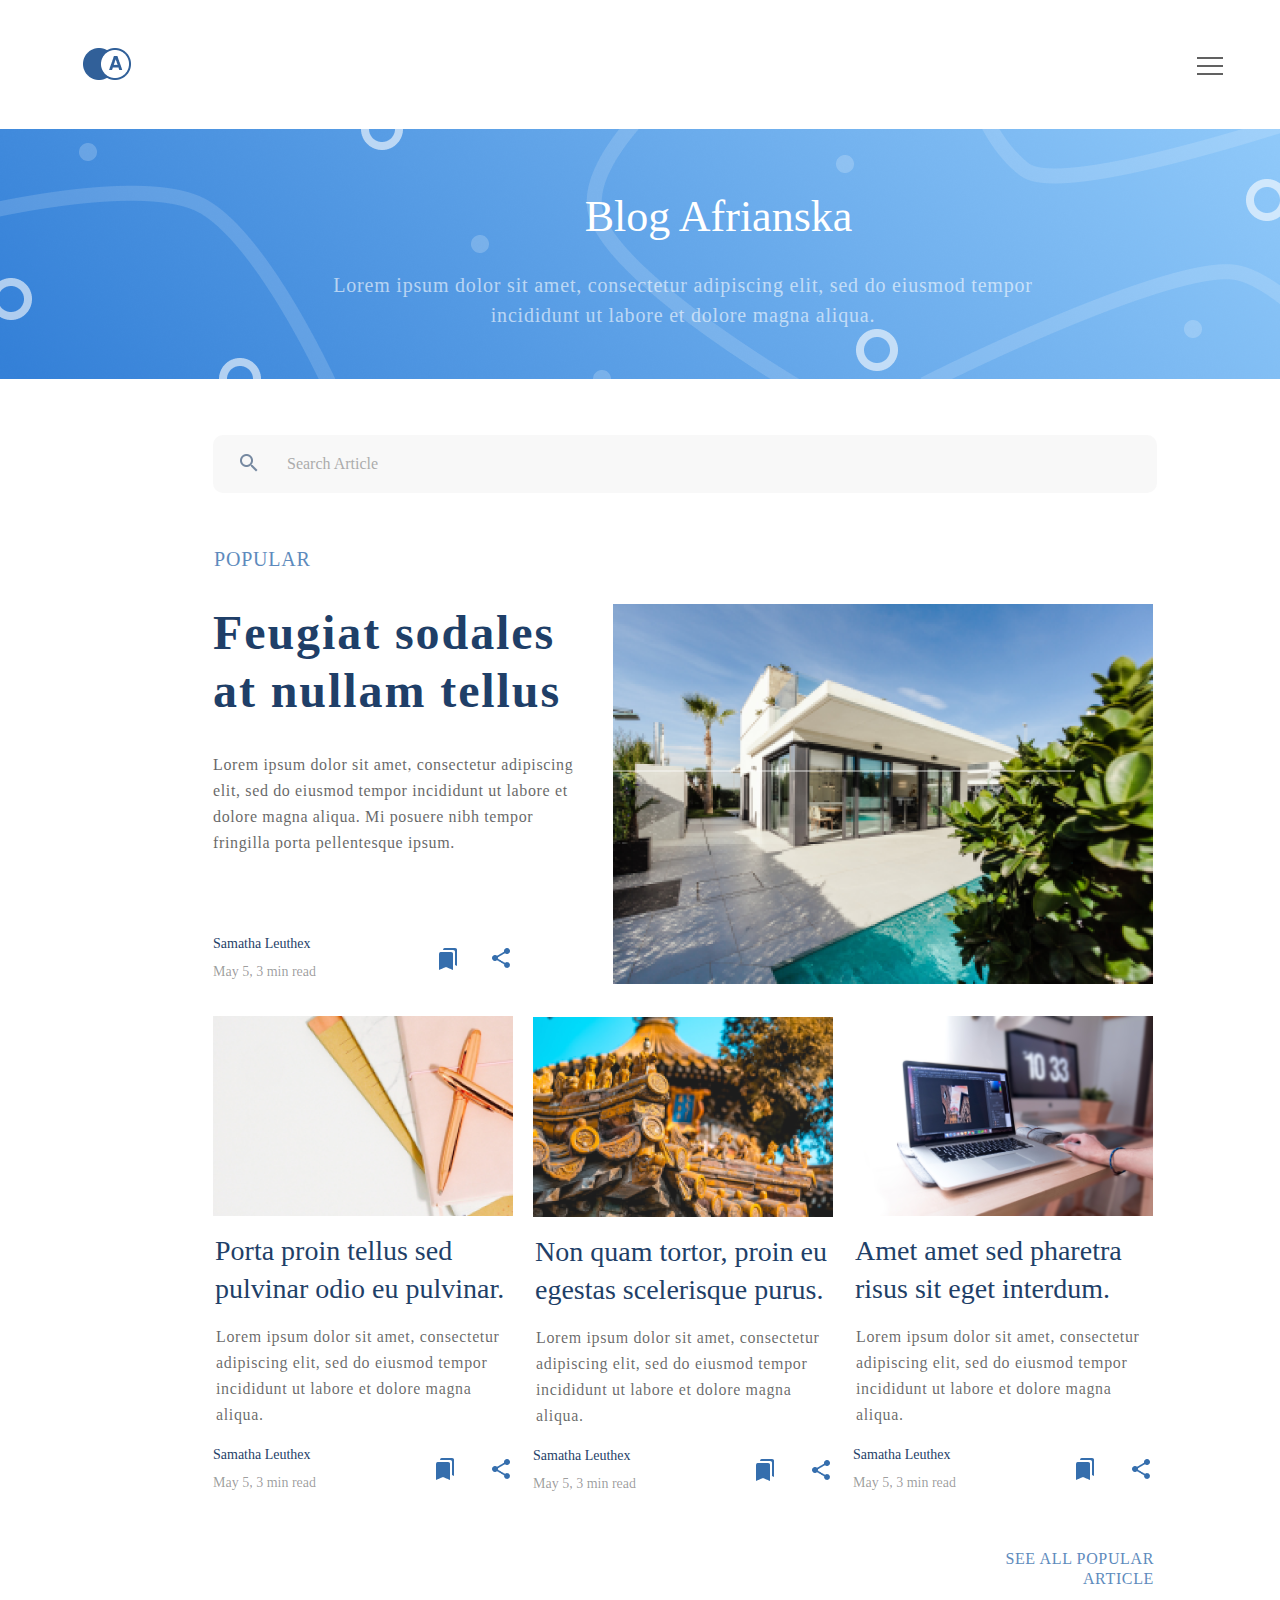
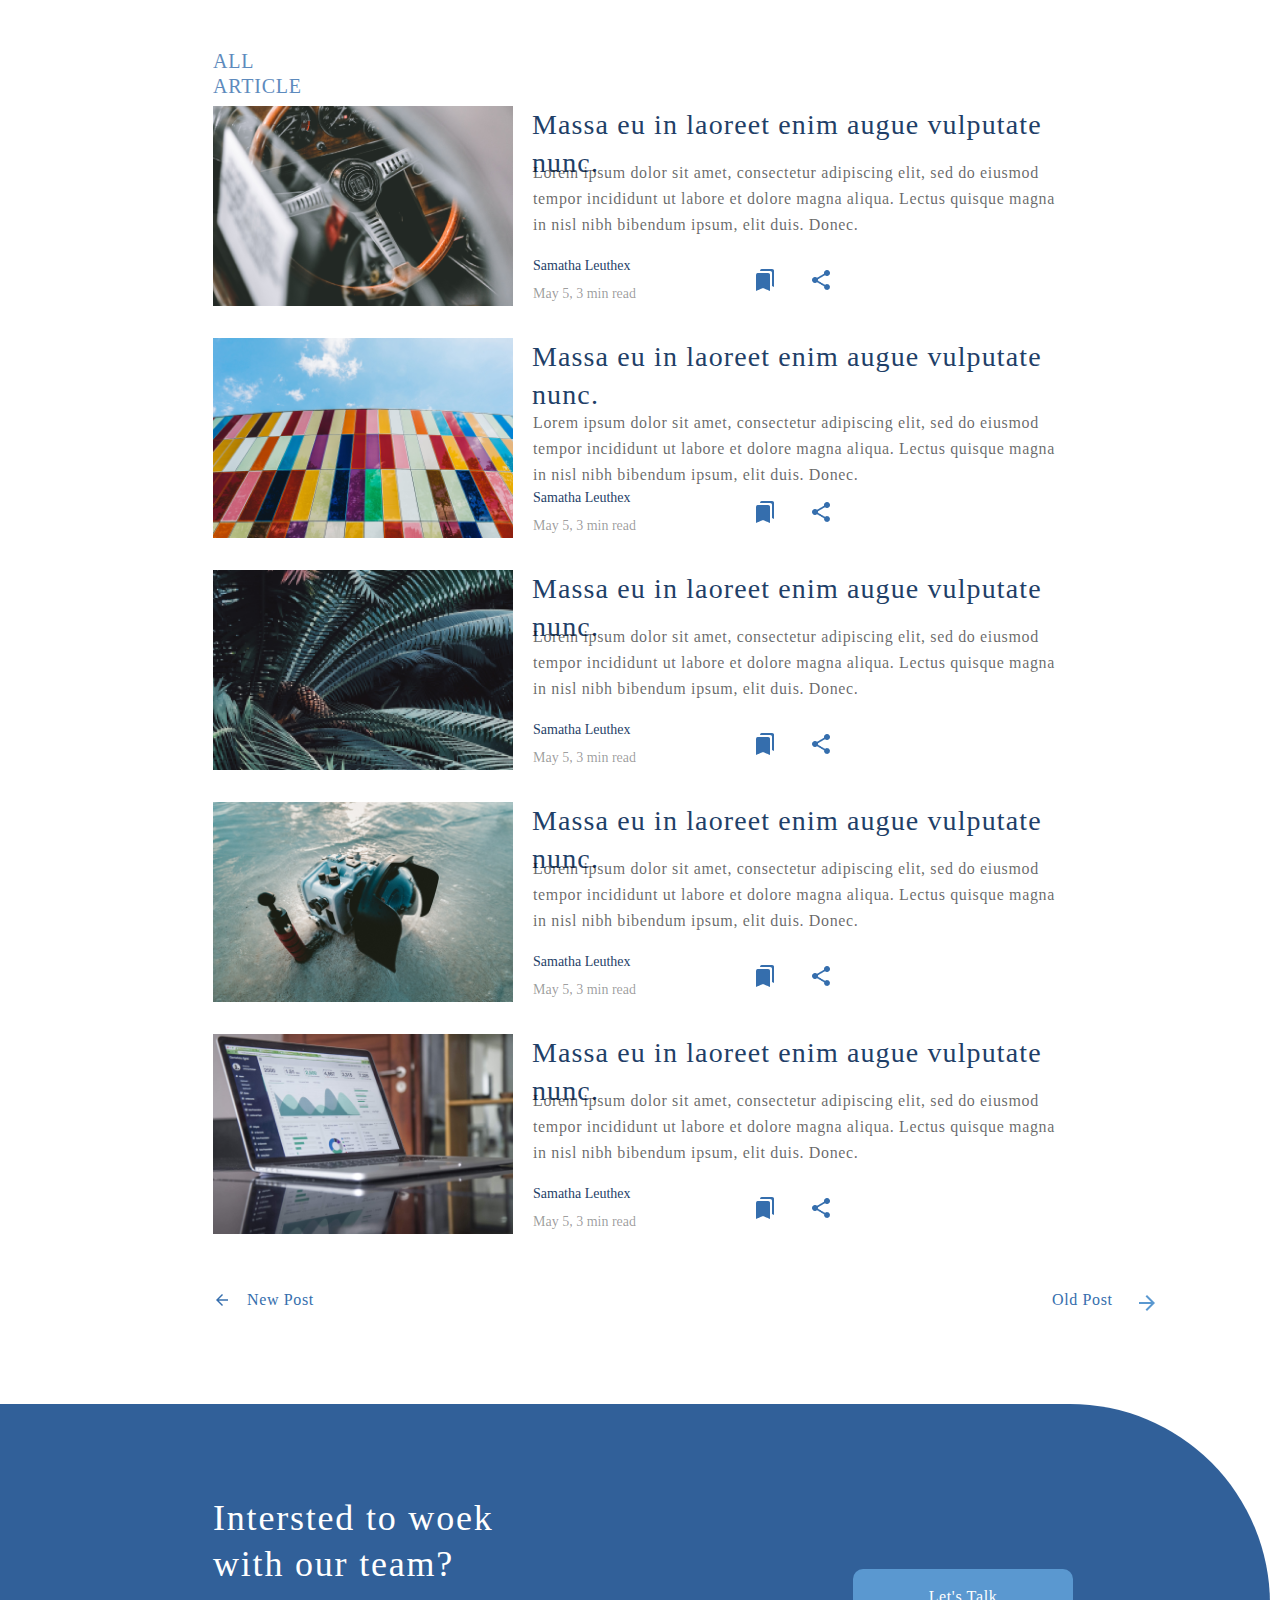
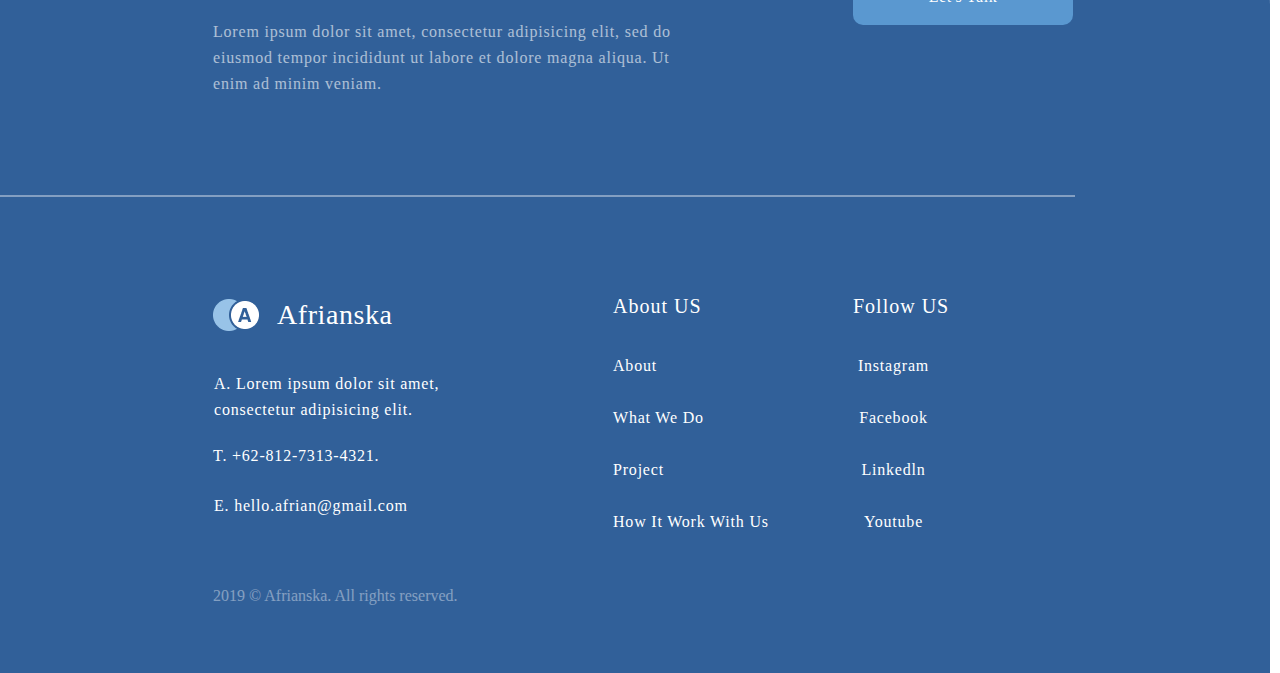
<file: blogpage.html>
<!DOCTYPE html>
<html lang="en">
<head>
    <meta charset="UTF-8">
    <meta http-equiv="X-UA-Compatible" content="IE=edge">
    <meta name="viewport" content="width=device-width, initial-scale=1.0">
    <link rel="stylesheet" href="blogpage.css">
    <title>Blogpage</title>
</head>
<body>

    <div class="main">
        <div class="main_img1">
            <a href="index.html">
        <img src="img/logo.png" alt="logo">
    </a>
    </div>
    <div class="hamburger-menu">
        <input id="menu__toggle" type="checkbox" />
        <label class="menu__btn" for="menu__toggle">
          <span></span>
        </label>
    
        <ul class="menu__box">
            <div class="dropdown">
                <button class="dropbtn">About US</button>
                <div class="dropdown-content">
                  <a href="blogpage.html">About</a>
                  <a href="blogpage.html">What We Do</a>
                  <a href="blogpage.html">Project</a>
                  <a href="contact.html">How It Work With</a>
                </div>
              </div>
              <br/>
          <br/>
          
          <div class="dropdown">
            <button class="dropbtn">Follow US</button>
            <div class="dropdown-content">
              <a href="blogpage.html">Blogpage</a>
              <a href="contact.html">Contact US</a>
              
            </div>
          </div>
          
        </ul>
   
      </div>
</div>  

<div class="head">
    <div class="head_img1">
        <img src="img/contact_us.png" alt="cu1">
    </div>

<div class="head_p1">
    <p>Blog Afrianska</p>
</div>

<div class="head_p2">
    <p>Lorem ipsum dolor sit amet, consectetur adipiscing elit, sed do eiusmod tempor incididunt ut labore et dolore magna aliqua. </p>
</div>
</div>

<div class="content">

    <div class="search">
        <input id="search" placeholder="                  Search Article">
    </div>

<div class="sea_img1">
    <img src="img/search.png" alt="search">
</div>

<div class="popular">
    <p>POPULAR</p>
</div>

<div class="fsan_p1">
    <p>Feugiat sodales at nullam tellus</p>
</div>

<div class="fsan_p2">
    Lorem ipsum dolor sit amet, consectetur adipiscing elit, sed do eiusmod tempor incididunt ut labore et dolore magna aliqua. Mi posuere nibh tempor fringilla porta pellentesque ipsum.
</div>

<div class="fsan_img1">
    <img src="img/fsan_img1.png" alt="zxc">
</div>

<div class="fsan_p3">
    <p>Samatha Leuthex</p>
</div>

<div class="fsan_p4">
    <p>May 5, 3 min read</p>
</div>

<div class="fsan_img2">
    <img src="img/zakladka.png" alt="zakladka" >
</div>

<div class="fsan_img3">
    <img src="img/repost.png" alt="repost">
</div>

<div class="ppt_p1">
    <p>Porta proin tellus sed pulvinar odio eu pulvinar.</p>
</div>

<div class="ppt_p2">
    Lorem ipsum dolor sit amet, consectetur adipiscing elit, sed do eiusmod tempor incididunt ut labore et dolore magna aliqua. 
</div>

<div class="ppt_img1">
    <img src="img/ppt.png" alt="zxc">
</div>

<div class="ppt_p3">
    <p>Samatha Leuthex</p>
</div>

<div class="ppt_p4">
    <p>May 5, 3 min read</p>
</div>

<div class="ppt_img2">
    <img src="img/zakladka.png" alt="zakladka">
</div>

<div class="ppt_img3">
    <img src="img/repost.png" alt="repost">
</div>


<div class="nqt_p1">
    <p>Non quam tortor, proin eu egestas scelerisque purus.</p>
</div>

<div class="nqt_p2">
    Lorem ipsum dolor sit amet, consectetur adipiscing elit, sed do eiusmod tempor incididunt ut labore et dolore magna aliqua. 
</div>

<div class="nqt_img1">
    <img src="img/nqt.png" alt="zxc">
</div>

<div class="nqt_p3">
    <p>Samatha Leuthex</p>
</div>

<div class="nqt_p4">
    <p>May 5, 3 min read</p>
</div>

<div class="nqt_img2">
    <img src="img/zakladka.png" alt="zakladka">
</div>

<div class="nqt_img3">
    <img src="img/repost.png" alt="repost">
</div>

<div class="aas_p1">
    <p>Amet amet sed pharetra risus sit eget interdum.</p>
</div>

<div class="aas_p2">
    Lorem ipsum dolor sit amet, consectetur adipiscing elit, sed do eiusmod tempor incididunt ut labore et dolore magna aliqua. 
</div>

<div class="aas_img1">
    <img src="img/aas.png" alt="zxc">
</div>

<div class="aas_p3">
    <p>Samatha Leuthex</p>
</div>

<div class="aas_p4">
    <p>May 5, 3 min read</p>
</div>

<div class="aas_img2">
    <img src="img/zakladka.png" alt="zakladka">
</div>

<div class="aas_img3">
    <img src="img/repost.png" alt="repost">
</div>

<div class="sapa">
    <p>SEE ALL POPULAR ARTICLE</p>
</div>

<div class="line"></div>

<div class="all_article">
    <p>ALL ARTICLE</p>
</div>

<div class="mei_img1">
    <img src="img/mei.png" alt="mei">
</div>

<div class="mei_p1">
    <p>Massa eu in laoreet enim augue vulputate nunc.</p>
</div>

<div class="mei_p2">
    <p>Lorem ipsum dolor sit amet, consectetur adipiscing elit, sed do eiusmod tempor incididunt ut labore et dolore magna aliqua. Lectus quisque magna in nisl nibh bibendum ipsum, elit duis. Donec.</p>
</div>

<div class="mei_p3">
    <p>Samatha Leuthex</p>
</div>

<div class="mei_p4">
    <p>May 5, 3 min read</p>
</div>

<div class="mei_img2">
    <img src="img/zakladka.png" alt="kak">
</div>

<div class="mei_img3">
    <img src="img/repost.png" alt="rep">
</div>


<div class="fae_img1">
    <img src="img/fae.png" alt="fae">
</div>

<div class="fae_p1">
    <p>Massa eu in laoreet enim augue vulputate nunc.</p>
</div>

<div class="fae_p2">
    <p>Lorem ipsum dolor sit amet, consectetur adipiscing elit, sed do eiusmod tempor incididunt ut labore et dolore magna aliqua. Lectus quisque magna in nisl nibh bibendum ipsum, elit duis. Donec.</p>
</div>

<div class="fae_p3">
    <p>Samatha Leuthex</p>
</div>

<div class="fae_p4">
    <p>May 5, 3 min read</p>
</div>

<div class="fae_img2">
    <img src="img/zakladka.png" alt="kak">
</div>

<div class="fae_img3">
    <img src="img/repost.png" alt="rep">
</div>


<div class="spp_img1">
    <img src="img/spp.png" alt="mei">
</div>

<div class="spp_p1">
    <p>Massa eu in laoreet enim augue vulputate nunc.</p>
</div>

<div class="spp_p2">
    <p>Lorem ipsum dolor sit amet, consectetur adipiscing elit, sed do eiusmod tempor incididunt ut labore et dolore magna aliqua. Lectus quisque magna in nisl nibh bibendum ipsum, elit duis. Donec.</p>
</div>

<div class="spp_p3">
    <p>Samatha Leuthex</p>
</div>

<div class="spp_p4">
    <p>May 5, 3 min read</p>
</div>

<div class="spp_img2">
    <img src="img/zakladka.png" alt="kak">
</div>

<div class="spp_img3">
    <img src="img/repost.png" alt="rep">
</div>



<div class="cfm_img1">
    <img src="img/cfm.png" alt="mei">
</div>

<div class="cfm_p1">
    <p>Massa eu in laoreet enim augue vulputate nunc.</p>
</div>

<div class="cfm_p2">
    <p>Lorem ipsum dolor sit amet, consectetur adipiscing elit, sed do eiusmod tempor incididunt ut labore et dolore magna aliqua. Lectus quisque magna in nisl nibh bibendum ipsum, elit duis. Donec.</p>
</div>

<div class="cfm_p3">
    <p>Samatha Leuthex</p>
</div>

<div class="cfm_p4">
    <p>May 5, 3 min read</p>
</div>

<div class="cfm_img2">
    <img src="img/zakladka.png" alt="kak">
</div>

<div class="cfm_img3">
    <img src="img/repost.png" alt="rep">
</div>


<div class="ama_img1">
    <img src="img/ama.png" alt="mei">
</div>

<div class="ama_p1">
    <p>Massa eu in laoreet enim augue vulputate nunc.</p>
</div>

<div class="ama_p2">
    <p>Lorem ipsum dolor sit amet, consectetur adipiscing elit, sed do eiusmod tempor incididunt ut labore et dolore magna aliqua. Lectus quisque magna in nisl nibh bibendum ipsum, elit duis. Donec.</p>
</div>

<div class="ama_p3">
    <p>Samatha Leuthex</p>
</div>

<div class="ama_p4">
    <p>May 5, 3 min read</p>
</div>

<div class="ama_img2">
    <img src="img/zakladka.png" alt="kak">
</div>

<div class="ama_img3">
    <img src="img/repost.png" alt="rep">
</div>

<div class="arr_l">
    <img src="img/arr_left.png" alt="">
</div>

<div class="new_post">
    <p>New Post</p>
</div>

<div class="arr_r">
    <img src="img/arrow.png" alt="">
</div>

<div class="old_post">
    <p>Old Post</p>
</div>

<div class="bb_bg">

    <div class="bb_p1">
        <p>Intersted to woek with our team?</p>
    </div>
    
    <div class="bb_p2">
        <p>Lorem ipsum dolor sit amet, consectetur adipisicing elit, sed do eiusmod tempor incididunt ut labore et dolore magna aliqua. Ut enim ad minim veniam.</p>
    </div>
    
    <div class="butt_lt">
        <a href="contact.html">
        <button type="submit" id="lt">Let's Talk</button>
    </a>
    </div>
    
    <div class="line"></div>
    
    <div class="bb_img1">
    <img src="img/logo2.png" alt="logo2">
    </div>
    
    <div class="afrianska">
        <p>Afrianska</p>
    </div>
    
    <div class="about">
        <p>About US</p>
    </div>
    
    <div class="follow">
        <p>Follow US</p>
    </div>
    
    <div class="al">
        <p>A.    Lorem ipsum dolor sit amet, consectetur adipisicing elit.</p>
    </div>
    
    <div class="t6">
        <p>T.    +62-812-7313-4321.</p>
    </div>
    
    <div class="eh">
        <p>E.    hello.afrian@gmail.com</p>
    </div>
    
    <div class="au">
        <p id="au_a">About</p>
        <br/>
        <p id="au_w">What We Do</p>
        <br/>
        <p id="au_p">Project</p>
        <br/>
        <p id="au_hi">How It Work With Us</p>
    </div>
    
    <div class="fu">
        <p id="ins_fu">Instagram</p>
        <br/>
        <p id="face_fu" >Facebook</p>
        <br/>
        <p id="link_fu">Linkedln</p>
        <br/>
        <p id="you_fu">Youtube</p>
    </div>
    
    <div class="finish">
        <p>2019 © Afrianska. All rights reserved.</p>
    </div>
    
    </div>

</div>





</body>
</html>
</file>
<file: blogpage.css>
*{
    margin: 0;
}

.dropbtn {
  background-color: #5A98D0;
  color: white;
  padding: 16px;
  font-size: 16px;
  border: none;
  font-family: 'Gilroy';
  font-size: 20px;
}


.dropdown {
  position: relative;
  display: inline-block;
  font-family: 'Gilroy';
}


.dropdown-content {
  display: none;
  position: absolute;
  background-color: #5A98D0;
  min-width: 160px;
  
  z-index: 1;
  font-family: 'Gilroy';
}

.dropdown-content a {
  color: white;
  padding: 12px 16px;
  text-decoration: none;
  display: block;
  font-family: 'Gilroy';
  
}


.dropdown-content a:hover {background-color: #ddd;}


.dropdown:hover .dropdown-content {display: block;}


.dropdown:hover .dropbtn {background-color: #5A98D0;}

#menu__toggle {
    opacity: 0;
  }
  #menu__toggle:checked + .menu__btn > span {
    transform: rotate(45deg);
  }
  #menu__toggle:checked + .menu__btn > span::before {
    top: 0;
    transform: rotate(0deg);
  }
  #menu__toggle:checked + .menu__btn > span::after {
    top: 0;
    transform: rotate(90deg);
  }
  #menu__toggle:checked ~ .menu__box {
    right: 0 !important;
  }
  .menu__btn {
    position: fixed;
    top: 65px;
    right: 57px;
    width: 26px;
    height: 26px;
    cursor: pointer;
    z-index: 1;
  }
  .menu__btn > span,
  .menu__btn > span::before,
  .menu__btn > span::after {
    display: block;
    position: absolute;
    width: 100%;
    height: 2px;
    background-color: #616161;
    transition-duration: .25s;
  }
  .menu__btn > span::before {
    content: '';
    top: -8px;
  }
  .menu__btn > span::after {
    content: '';
    top: 8px;
  }
  .menu__box {
    display: block;
    position: fixed;
    top: 0;
    right: -100%;
    width: 300px;
    height: 100%;
    margin: 0;
    padding: 80px 0;
    list-style: none;
    background: #5A98D0;
    border-radius: 50px 0px 0px 0px;
    transition-duration: .25s;
  }
  .menu__item {
    display: block;
    padding: 12px 24px;
    font-family: 'Gilroy';
font-size: 20px;
line-height: 30px;

letter-spacing: 0.05em;

color: #FFFFFF;
    text-decoration: none;
    transition-duration: .25s;
  }
  .menu__item:hover {
    background-color: #CFD8DC;
  }


.main{
        display: flex;
        width: 1336px;
        height: 129px;
        margin: auto;
}

.main_img1{
    position: block;
    margin:40px 1235px 41px 83px ;
}


.head{
  display: flex;
  width: 1366px;
  height: 250px;
  margin: auto;
}

.head_p1{
  position: absolute;
width: 315px;
height: 74px;
margin: 51px 561px 125px 561px;

font-family: 'Gilroy';
font-size: 44px;
line-height: 74px;

text-align: center;

color: #FFFFFF;

}

.head_p2{
  position: absolute;
width: 780px;
height: 60px;
margin: 141px 293px 49px 293px;

font-family: 'Gilroy';
font-size: 20px;
line-height: 30px;


text-align: center;
letter-spacing: 0.04em;

color: rgba(255, 255, 255, 0.6);
}

.content{
  display: flex;
  width: 1336px;
  
  margin: auto;
}

#search{
  position: absolute;
width: 940px;
height: 56px;
margin: 56px 213px auto 213px;
font-family: 'Gilroy';
font-size: 16px;
line-height: 19px;
border: none;

color: #1F3F68;

opacity: 0.6;

background: #F4F4F4;
border-radius: 10px;
}

.sea_img1{
  position: absolute;
  margin: 72px 1105px auto 237px;
width: 24px;
height: 24px;

}

.popular{
  position: absolute;
width: 93px;
height: 25px;
margin: 168px 1059px auto 214px;

font-family: 'Gilroy';
font-size: 20px;
line-height: 25px;


letter-spacing: 0.04em;


color: #356EAD;

opacity: 0.8;
}

.fsan_p1{
  position: absolute;
  width: 380px;
height: 116px;
  margin: 225px 773px auto 213px ;
  font-family: 'Galien';
font-size: 48px;
line-height: 58px;
font-weight: bold;


letter-spacing: 0.04em;



color: #1F3F68;
}

.fsan_p2{
  position: absolute;
width: 380px;
height: 150px;
margin: 373px 773px auto 213px;

font-family: 'Gilroy';
font-size: 16px;
line-height: 26px;


letter-spacing: 0.04em;

color: #000000;

opacity: 0.6;
}

.fsan_img1{
  position: absolute;
width: 540px;
height: 380px;
margin: 225px 213px auto 613px;
}

.fsan_p3{
  position: absolute;
width: 122px;
height: 24px;
margin: 553px 1031px auto 213px;

font-family: 'Gilroy';
font-size: 14px;
line-height: 24px;


color: #1F3F68;
}

.fsan_p4{
  position: absolute;
width: 121px;
height: 24px;
margin: 581px 1032px auto 213px;

font-family: 'Gilroy';
font-size: 14px;
line-height: 24px;




color: rgba(0, 0, 0, 0.4);
}

.fsan_img2{
  position: absolute;
width: 24px;
height: 24px;
margin: 568px 912px auto 436px;

}

.fsan_img2:hover{
  background-image:url(img/za_hover.png);
}

.fsan_img3{
  position: absolute;
width: 24px;
height: 24px;
margin: 567px 853px auto 489px;
}

.fsan_img3:hover{
  background-image:url(img/za_hover.png);
}
.ppt_p1{
  position: absolute;
width: 298px;
height: 76px;
margin: 853px 853px auto 215px;

font-family: 'Galien';
font-size: 28px;
line-height: 38px;

color: #1F3F68;

}

.ppt_p2{
  position: absolute;
width: 297px;
height: 103px;
margin: 945px 853px auto 216px;


font-family: 'Gilroy';
font-size: 16px;
line-height: 26px;

letter-spacing: 0.04em;

color: rgba(0, 0, 0, 0.6);
}

.ppt_p3{
  position: absolute;
width: 122px;
height: 24px;
margin: 1064px 1031px auto 213px;

font-family: 'Gilroy';
font-size: 14px;
line-height: 24px;

color: #1F3F68;
}

.ppt_p4{
  position: absolute;
width: 121px;
height: 24px;
margin: 1092px 1032px auto 213px;

font-family: 'Gilroy';
font-size: 14px;
line-height: 24px;

color: rgba(0, 0, 0, 0.4);
}

.ppt_img1{
  position: absolute;
width: 300px;
height: 200px;
margin: 637px 853px auto 213px;
}

.ppt_img2{
  position: absolute;
width: 24px;
height: 24px;
  margin: 1078px 909px auto 433px;
}

.ppt_img2:hover{
  background-image:url(img/za_hover.png);
}

.ppt_img3{
  position: absolute;
width: 24px;
height: 24px;
margin: 1078px 853px auto 489px;
}

.ppt_img3:hover{
  background-image:url(img/za_hover.png);
}

.nqt_p1{
  position: absolute;
width: 298px;
height: 76px;
margin: 854px 533px auto 535px;

font-family: 'Galien';
font-size: 28px;
line-height: 38px;

color: #1F3F68;

}

.nqt_p2{
  position: absolute;
width: 297px;
height: 103px;
margin: 946px 533px auto 536px;

font-family: 'Gilroy';
font-size: 16px;
line-height: 26px;

letter-spacing: 0.04em;

color: rgba(0, 0, 0, 0.6);

}

.nqt_p3{
  position: absolute;
width: 122px;
height: 24px;
margin: 1065px 711px auto 533px;

font-family: 'Gilroy';
font-size: 14px;
line-height: 24px;

color: #1F3F68;
}

.nqt_p4{
  position: absolute;
width: 121px;
height: 24px;
margin: 1093px 712px auto 533px;

font-family: 'Gilroy';
font-size: 14px;
line-height: 24px;

color: rgba(0, 0, 0, 0.4);
}

.nqt_img1{
  position: absolute;
width: 300px;
height: 200px;
margin: 638px 533px auto 533px;
}

.nqt_img2{
  position: absolute;
width: 24px;
height: 24px;
  margin: 1079px 589px auto 753px;
}

.nqt_img2:hover{
  background-image:url(img/za_hover.png);
}

.nqt_img3{
  position: absolute;
width: 24px;
height: 24px;
margin: 1079px 533px auto 809px;
}

.nqt_img3:hover{
  background-image:url(img/za_hover.png);
}

.aas_p1{
  position: absolute;
width: 298px;
height: 76px;
margin: 853px 213px auto 855px;

font-family: 'Galien';
font-size: 28px;
line-height: 38px;

color: #1F3F68;

}

.aas_p2{
  position: absolute;
width: 297px;
height: 103px;
margin: 945px 213px auto 856px;

font-family: 'Gilroy';
font-size: 16px;
line-height: 26px;

letter-spacing: 0.04em;

color: rgba(0, 0, 0, 0.6);

}

.aas_p3{
  position: absolute;
width: 122px;
height: 24px;
margin: 1064px 391px auto 853px;

font-family: 'Gilroy';
font-size: 14px;
line-height: 24px;

color: #1F3F68;
}

.aas_p4{
  position: absolute;
width: 121px;
height: 24px;
margin: 1092px 392px auto 853px;

font-family: 'Gilroy';
font-size: 14px;
line-height: 24px;

color: rgba(0, 0, 0, 0.4);
}

.aas_img1{
  position: absolute;
width: 300px;
height: 200px;
margin: 637px 213px auto 853px;
}

.aas_img2{
  position: absolute;
width: 24px;
height: 24px;
  margin: 1078px 269px auto 1073px;
}

.aas_img2:hover{
  background-image:url(img/za_hover.png);
}

.aas_img3{
  position: absolute;
width: 24px;
height: 24px;
margin: 1078px 213px auto 1129px;
}

.aas_img3:hover{
  background-image:url(img/za_hover.png);
}

.sapa{
  position: absolute;
width: 210px;
height: 20px;
margin: 1170px 212px auto 944px;

font-family: 'Gilroy';
font-size: 16px;
line-height: 20px;

text-align: right;
letter-spacing: 0.04em;
text-transform: uppercase;

color: #356EAD;

opacity: 0.8;
}

.sapa:hover{
  color: #0079FF;
}

.line{
  position: absolute;
width: 940px;
height: 0px;
margin: 1214px 213px auto 213px;

border: 1px solid rgba(0, 0, 0, 0.2);
}

.all_article{
  position: absolute;
width: 122px;
height: 25px;
margin: 1270px 1031px auto 213px;

font-family: 'Gilroy';
font-size: 20px;
line-height: 25px;

letter-spacing: 0.04em;

color: #356EAD;

opacity: 0.8;
}

.mei_img1{
  position: absolute;
width: 300px;
height: 200px;
margin: 1327px 853px auto 213px;
}

.mei_p1{
  position: absolute;
width: 540px;
height: 38px;
margin: 1327px 294px auto 532px;

font-family: 'Galien';
font-size: 28px;
line-height: 38px;

letter-spacing: 0.04em;

color: #1F3F68;
}

.mei_p2{
  position: absolute;
width: 539px;
height: 80px;
margin: 1381px 294px auto 533px;

font-family: 'Gilroy';
font-size: 16px;
line-height: 26px;

letter-spacing: 0.04em;

color: rgba(0, 0, 0, 0.6);
}

.mei_p3{
  position: absolute;
width: 122px;
height: 24px;
margin: 1475px 711px auto 533px;

font-family: 'Gilroy';
font-size: 14px;
line-height: 24px;

color: #1F3F68;
}

.mei_p4{
  position: absolute;
width: 121px;
height: 24px;
margin: 1503px 712px auto 533px;

font-family: 'Gilroy';
font-size: 14px;
line-height: 24px;

color: rgba(0, 0, 0, 0.4);
}

.mei_img2{
  position: absolute;
width: 24px;
height: 24px;
margin: 1489px 589px auto 753px;
}

.mei_img2:hover{
  background-image:url(img/za_hover.png);
}

.mei_img3{
  position: absolute;
width: 24px;
height: 24px;
margin: 1489px 533px auto 809px;
}

.mei_img3:hover{
  background-image:url(img/za_hover.png);
}

.fae_img1{
  position: absolute;
width: 300px;
height: 200px;
margin: 1559px 853px auto 213px;
}

.fae_p1{
  position: absolute;
width: 540px;
height: 38px;
margin: 1559px 294px auto 532px;

font-family: 'Galien';
font-size: 28px;
line-height: 38px;

letter-spacing: 0.04em;

color: #1F3F68;
}

.fae_p2{
  position: absolute;
width: 539px;
height: 80px;
margin: 1631px 294px auto 533px;

font-family: 'Gilroy';
font-size: 16px;
line-height: 26px;

letter-spacing: 0.04em;

color: rgba(0, 0, 0, 0.6);
}

.fae_p3{
  position: absolute;
width: 122px;
height: 24px;
margin: 1707px 711px auto 533px;

font-family: 'Gilroy';
font-size: 14px;
line-height: 24px;

color: #1F3F68;
}

.fae_p4{
  position: absolute;
width: 121px;
height: 24px;
margin: 1735px 712px auto 533px;

font-family: 'Gilroy';
font-size: 14px;
line-height: 24px;

color: rgba(0, 0, 0, 0.4);
}

.fae_img2{
  position: absolute;
width: 24px;
height: 24px;
margin: 1721px 589px auto 753px;
}

.fae_img2:hover{
  background-image:url(img/za_hover.png);
}

.fae_img3{
  position: absolute;
width: 24px;
height: 24px;
margin: 1721px 533px auto 809px;
}

.fae_img3:hover{
  background-image:url(img/za_hover.png);
}

.spp_img1{
  position: absolute;
width: 300px;
height: 200px;
margin: 1791px 853px auto 213px;
}

.spp_p1{
  position: absolute;
width: 540px;
height: 38px;
margin: 1791px 294px auto 532px;

font-family: 'Galien';
font-size: 28px;
line-height: 38px;

letter-spacing: 0.04em;

color: #1F3F68;
}

.spp_p2{
  position: absolute;
width: 539px;
height: 80px;
margin: 1845px 294px auto 533px;

font-family: 'Gilroy';
font-size: 16px;
line-height: 26px;

letter-spacing: 0.04em;

color: rgba(0, 0, 0, 0.6);
}

.spp_p3{
  position: absolute;
width: 122px;
height: 24px;
margin: 1939px 711px auto 533px;

font-family: 'Gilroy';
font-size: 14px;
line-height: 24px;

color: #1F3F68;
}

.spp_p4{
  position: absolute;
width: 121px;
height: 24px;
margin: 1967px 712px auto 533px;

font-family: 'Gilroy';
font-size: 14px;
line-height: 24px;

color: rgba(0, 0, 0, 0.4);
}

.spp_img2{
  position: absolute;
width: 24px;
height: 24px;
margin: 1953px 589px auto 753px;
}

.spp_img2:hover{
  background-image:url(img/za_hover.png);
}

.spp_img3{
  position: absolute;
width: 24px;
height: 24px;
margin: 1953px 533px auto 809px;
}

.spp_img3:hover{
  background-image:url(img/za_hover.png);
}

.cfm_img1{
  position: absolute;
width: 300px;
height: 200px;
margin: 2023px 853px auto 213px;
}

.cfm_p1{
  position: absolute;
width: 540px;
height: 38px;
margin: 2023px 294px auto 532px;

font-family: 'Galien';
font-size: 28px;
line-height: 38px;

letter-spacing: 0.04em;

color: #1F3F68;
}

.cfm_p2{
  position: absolute;
width: 539px;
height: 80px;
margin: 2077px 294px auto 533px;

font-family: 'Gilroy';
font-size: 16px;
line-height: 26px;

letter-spacing: 0.04em;

color: rgba(0, 0, 0, 0.6);
}

.cfm_p3{
  position: absolute;
width: 122px;
height: 24px;
margin: 2171px 711px auto 533px;

font-family: 'Gilroy';
font-size: 14px;
line-height: 24px;

color: #1F3F68;
}

.cfm_p4{
  position: absolute;
width: 121px;
height: 24px;
margin: 2199px 712px auto 533px;

font-family: 'Gilroy';
font-size: 14px;
line-height: 24px;

color: rgba(0, 0, 0, 0.4);
}

.cfm_img2{
  position: absolute;
width: 24px;
height: 24px;
margin: 2185px 589px auto 753px;
}

.cfm_img2:hover{
  background-image:url(img/za_hover.png);
}

.cfm_img3{
  position: absolute;
width: 24px;
height: 24px;
margin: 2185px 533px auto 809px;
}

.cfm_img3:hover{
  background-image:url(img/za_hover.png);
}

.ama_img1{
  position: absolute;
width: 300px;
height: 200px;
margin: 2255px 853px auto 213px;
}

.ama_p1{
  position: absolute;
width: 540px;
height: 38px;
margin: 2255px 294px auto 532px;

font-family: 'Galien';
font-size: 28px;
line-height: 38px;

letter-spacing: 0.04em;

color: #1F3F68;
}

.ama_p2{
  position: absolute;
width: 539px;
height: 80px;
margin: 2309px 294px auto 533px;

font-family: 'Gilroy';
font-size: 16px;
line-height: 26px;

letter-spacing: 0.04em;

color: rgba(0, 0, 0, 0.6);
}

.ama_p3{
  position: absolute;
width: 122px;
height: 24px;
margin: 2403px 711px auto 533px;

font-family: 'Gilroy';
font-size: 14px;
line-height: 24px;

color: #1F3F68;
}

.ama_p4{
  position: absolute;
width: 121px;
height: 24px;
margin: 2431px 712px auto 533px;

font-family: 'Gilroy';
font-size: 14px;
line-height: 24px;

color: rgba(0, 0, 0, 0.4);
}

.ama_img2{
  position: absolute;
width: 24px;
height: 24px;
margin: 2417px 589px auto 753px;
}

.ama_img2:hover{
  background-image:url(img/za_hover.png);
}

.ama_img3{
  position: absolute;
width: 24px;
height: 24px;
margin: 2417px 533px auto 809px;
}

.ama_img3:hover{
  background-image:url(img/za_hover.png);
}

.arr_l{
  position: absolute;
width: 18px;
height: 18px;
margin: 2512px 1135px auto 213px;
}

.new_post{
  position: absolute;
width: 73px;
height: 20px;
margin: 2511px 1046px auto 247px;

font-family: 'Gilroy';
font-size: 16px;
line-height: 20px;

letter-spacing: 0.04em;

color: #356EAD;
}

.new_post:hover{
  font-weight: bold;
  cursor: pointer;
}

.arr_r{
  position: absolute;
width: 18px;
height: 18px;
margin: 2512px 213px auto 1135px;
}

.old_post{
  position: absolute;
width: 80px;
height: 20px;
margin: 2511px 247px auto 1052px;

font-family: 'Gilroy';
font-size: 16px;
line-height: 20px;

letter-spacing: 0.04em;

color: #356EAD;


}

.old_post:hover{
  font-weight: bold;
  cursor: pointer;
}

.bb_bg{
    
  margin: 2625px 96px 0 0;
  position: absolute;
width: 1270px;
height: 869px;


background: #316099;
border-radius: 0px 200px 0px 0px;
}

.obc{
  position: absolute;
width: 223px;
height: 92px;
margin: 96px 930px 1361px 213px;

font-family: 'Gilroy';
font-size: 36px;
line-height: 46px;


letter-spacing: 0.05em;



color: #FFFFFF;

}

.obc2{
  position: absolute;
width: 540px;
height: 80px;
margin: 96px 293px 1373px 533px;

font-family: 'Gilroy';
font-size: 16px;
line-height: 26px;


letter-spacing: 0.05em;



color: #FFFFFF;

opacity: 0.6;
}

.obc3{
  position: absolute;
width: 940px;
height: 256px;
margin: 229px 213px 994px 213px;
}



.bb_p1{
  position: absolute;
width: 317px;
height: 92px;
margin: 91px 740px 686px 213px;

font-family: 'Gilroy';
font-size: 36px;
line-height: 46px;


letter-spacing: 0.05em;



color: #FFFFFF;
}

.bb_p2{
  position: absolute;
width: 460px;
height: 80px;
margin: 215px 597px 574px 213px;

font-family: 'Gilroy';
font-size: 16px;
line-height: 26px;


letter-spacing: 0.05em;



color: #FFFFFF;

opacity: 0.6;
}

.butt_lt{
  position: absolute;
width: 220px;
height: 56px;
margin: 165px 197px 648px 853px;
}


#lt{
  background: #5A98D0;
border-radius: 10px;
width: 220px;
height: 56px;
border: none;
color: #fff;
font-family: 'Gilroy';
font-size: 16px;
line-height: 26px;


text-align: center;
letter-spacing: 0.04em;
}

#lt:hover{
  background: rgba(0,0,0,0);
color: #3a7999;
box-shadow: inset 0 0 0 3px #3a7999;
cursor: pointer;
}

.line{
  position: absolute;
width: 1073px;
height: 0px;
margin: 391px 197px 478px 0px;

opacity: 0.4;

border: 1px solid #FFFFFF;
}

.bb_img1{
  position: absolute;
margin: 487px 1009px 334px 213px;

}

.afrianska{
  position: absolute;
width: 125px;
height: 46px;
margin: 488px 868px 335px 277px;

font-family: 'Gilroy';
font-size: 28px;
line-height: 46px;


letter-spacing: 0.02em;

color: #FFFFFF;

}

.about{
  position: absolute;
width: 94px;
height: 30px;
margin: 487px 563px 352px 613px;

font-family: 'Gilroy';
font-size: 20px;
line-height: 30px;


letter-spacing: 0.05em;



color: #FFFFFF;
}

.follow{
  
position: absolute;
width: 97px;
height: 30px;
margin: 487px 320px 352px 853px;

font-family: 'Gilroy';
font-size: 20px;
line-height: 30px;

letter-spacing: 0.05em;


color: #FFFFFF;
}

.al{
  position: absolute;
width: 299px;
height: 48px;
margin: 567px 757px 254px 214px;


font-family: 'Gilroy';
font-size: 16px;
line-height: 26px;


letter-spacing: 0.05em;


color: #FFFFFF;

}

.t6{
  position: absolute;
width: 299px;
height: 26px;
margin: 639px 758px 204px 213px;

font-family: 'Gilroy';
font-size: 16px;
line-height: 26px;


letter-spacing: 0.05em;



color: #FFFFFF;
}

.eh{
  position: absolute;
  width: 299px;
  height: 26px;
 margin: 689px 757px 154px 214px;
  
  font-family: 'Gilroy';
  font-size: 16px;
  line-height: 26px;

  
  letter-spacing: 0.05em;
  
 
  
  color: #FFFFFF;  
}

.au{
  position: absolute;
width: 163px;
height: 152px;
margin: 549px 494px 168px 613px;

font-family: 'Gilroy';
font-size: 16px;
line-height: 26px;
letter-spacing: 0.05em;

color: #FFFFFF;

}

#au_a{
  transition: 1s; 
 
}

#au_a:hover{
  transform: scale(1.2); 
  cursor: pointer;
}

#au_w{
  transition: 1s; 
 
}

#au_w:hover{
  transform: scale(1.2); 
  cursor: pointer;
}

#au_p{
  transition: 1s; 
  
}

#au_p:hover{
  transform: scale(1.2); 
  cursor: pointer;
}

#au_hi{
  transition: 1s; 
  
}

#au_hi:hover{
  transform: scale(1.2); 
  cursor: pointer;
}

.fu{
  position: absolute;
width: 81px;
height: 152px;
margin: 549px 336px 168px 853px;


font-family: 'Gilroy';
font-size: 16px;
line-height: 26px;


letter-spacing: 0.05em;



color: #FFFFFF;
}


#ins_fu{
 
      transition: 1s; 
      text-align: center; 
}

#ins_fu:hover {
  transform: scale(1.2);
  cursor: pointer; 
}

#face_fu{
  transition: 1s; 
      text-align: center; 
}

#face_fu:hover{
  transform: scale(1.2); 
  cursor: pointer;
}

#link_fu{
  transition: 1s; 
  text-align: center; 
}

#link_fu:hover{
  transform: scale(1.2); 
  cursor: pointer;
}

#you_fu{
  transition: 1s; 
  text-align: center; 
}

#you_fu:hover{
  transform: scale(1.2); 
  cursor: pointer;
}

.finish{
  position: absolute;
width: 288px;
height: 26px;
margin: 779px 769px 64px 213px;

font-family: 'Gilroy';
font-size: 16px;
line-height: 26px;


color: #FFFFFF;

opacity: 0.4;
}


@media(max-width:320px){

.main{
  display: flex;
  width: 320px;
  height: 39px ;
  margin: auto;
}

.main_img1{
  position: block;
  margin: 3px 268px auto 4px ;
}

.head{
  display: flex;
  width: 320px;
  height: 150px;
  margin: auto;
}

.head_p1{
position: absolute;
width: 200px;
height: 74px;
margin: 53px 71px auto 71px ;

font-family: 'Gilroy';
font-size: 30px;
text-align: center;
color: #FFFFFF;
}

.head_p2{
  position: absolute;
  width: 310px;
  height: 89px;
  margin: 100px 71px auto 15px;

  font-family: 'Gilroy';
font-size: 20px;
line-height: 30px;


text-align: center;
letter-spacing: 0.04em;

color: rgba(255, 255, 255, 0.6);


}

.content{
  display: flex;
  width: 320px;
  margin: auto;
}

#search{
  position: absolute;
  width: 284px;
  height: 56px;
  margin: 205px 18px auto 18px;
  font-family: 'Gilroy';
font-size: 16px;
line-height: 19px;
color: #1f3f68;
background: #F4F4F4;
border-radius: 10px;
}

.fsan_img1{
  position: absolute;
  width: 320px;
  height: 180px;
  margin: 296px auto;
  background: url(img/f_img1.png);
}

.fsan_p1{
  position: absolute;
  width: 309px;
  height: 97px;
  margin: 476px 4px auto 15px;
}





a{
  text-decoration: none;
}



}
</file>
